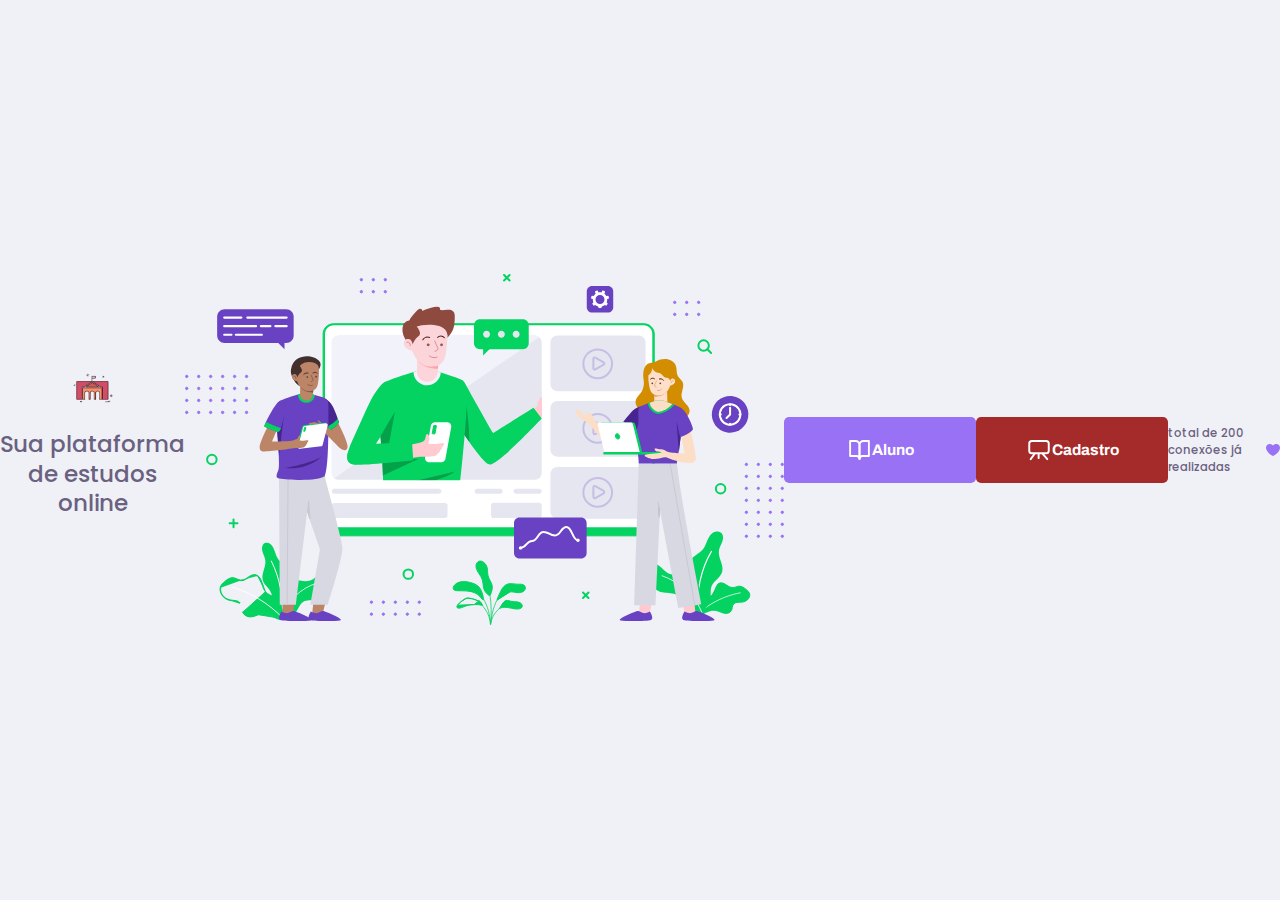
<file: index.html>
<!DOCTYPE html>
<html lang="en"> 

<head>
    <meta charset="UTF-8">
    <meta name="viewport" content="width=device-width, initial-scale=1.0">
    <title>Proffy | Sua plataforma de estudos Online
    </title>

       
    <link rel="stylesheet" href="/styles/main.css">
    <link rel="stylesheet" href="/styles/partials/page-landing.css">

    <link href="https://fonts.googleapis.com/css2?family=Archivo:wght@400;700&amp;family=Poppins:wght@400;600&amp;display=swap" rel="stylesheet">

</head>
<body id="page-landing>
 
    <div id"container">
        
        <div class="logo-container">
            <img src="/images/logo.svg)" alt="Escola">
            <h2>Sua plataforma de estudos online<h2>
            
        </div>
        
        <img class="hero-image" src="/images/landing.svg" 
        alt="Plataforma de EStudos">
    
        
        <div class="buttons-container"> 
            <a class="study" href="/study.html">
                <img src="images/icons/study.svg" alt="Aluno">
                Aluno
            </a>
            <a class="give-classes" href="/give-classes.html">
                <img src="/images/icons/give-classes.svg" alt="Professor">
                Cadastro
            </a> 
        </div>

        <p class="total-connections">
            total de 200 conexões já realizadas
            <img src="/images/icons/purple-heart.svg" 
            alt="coração roxo">
            </p>
        </div>
    </div>


</body>
</html>
</file>
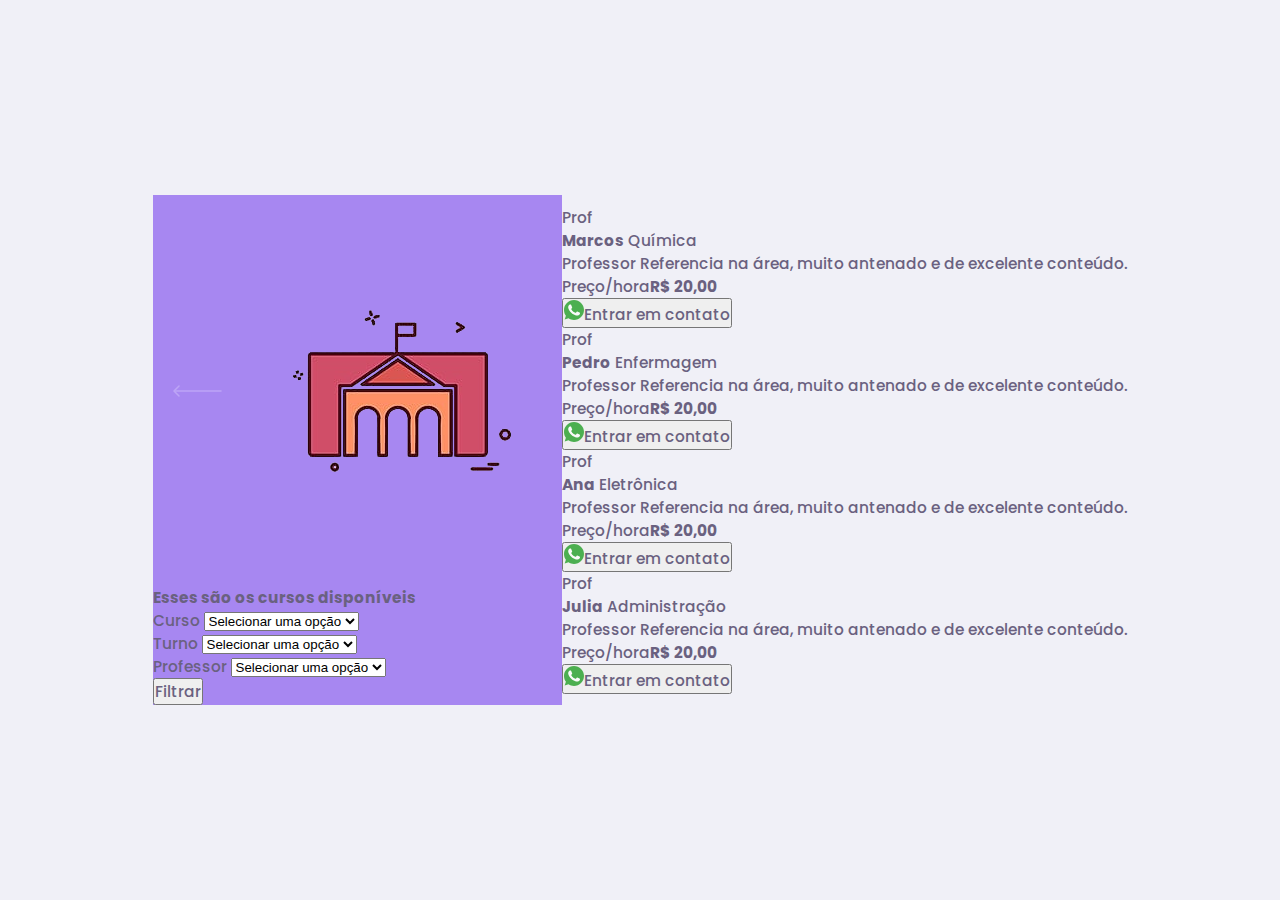
<file: study.html>
<!DOCTYPE html>
<html lang="en"> 

<head>
    <meta charset="UTF-8">
    <meta name="viewport" content="width=device-width, initial-scale=1.0">
    <title>Proffy | Sua plataforma de estudos Online
    </title>

      
    <link rel="stylesheet" href="/styles/main.css">
    <link rel="stylesheet" href="/styles/partials/page-study.css">

    <link href="https://fonts.googleapis.com/css2?family=Archivo:wght@400;700&amp;family=Poppins:wght@400;600&amp;display=swap" rel="stylesheet">

</head>
<body id="page-study>
 
<div id="container">
    <header class="page-header">
        <div class="top-bar-container">
            <a href="/">
                <img src="/images/icons/back.svg" alt="voltar">
            </a>
        
            <img src="/images/logo.svg)" alt="Proffy">
        </div>

        <div class="header-content">
            <strong> Esses são os cursos disponíveis</strong>
            <form id="search-cursos">
                <div class="select-block">
                    <label for="subject">Curso</label>
                    <select name="subject" id="subject">
                        <option value=>Selecionar uma opção</option>
                        <option value="1">Administração</option>
                        <option value="2">Eletrônica</option>
                        <option value="3">Química</option>
                        <option value="4">Enfermagem</option>
                        
                    </select>
                </div>
                <div class="select-block">
                    <label for="subject">Turno</label>
                    <select name="subject" id="subject">
                        <option value=>Selecionar uma opção</option>
                        <option value="1">Manhã</option>
                        <option value="2">Tarde</option>
                        <option value="3">Noite</option>
                                                
                    </select>
                </div>
               
                <div class="select-block">
                    <label for="subject">Professor</label>
                    <select name="subject" id="subject">
                        <option value=>Selecionar uma opção</option>
                        <option value="1">Marcos</option>
                        <option value="2">Ana</option>
                        <option value="3">Julia</option>
                        <option value="3">Pedro</option>
                                                
                    </select>
                </div>
                
                <button type="submit">Filtrar</button>

            </form>
        </div>

    </header>
    <main>
        <article>
          <header>
             Prof 
            <div>
                <strong>Marcos</strong>
                <span>Química</span></div>
                
          </header>  
          <p>
            Professor Referencia na área, muito antenado e de excelente conteúdo.
        </p>
        <footer>
           <p>Preço/hora<strong>R$ 20,00</strong>

           </p>
           <button type="button"><img src="/images/icons/whatsapp.svg" alt="Whatsapp">Entrar em contato</button>
        </footer>

    
        </article>

        <article>
            <header>
               Prof 
              <div>
                  <strong>Pedro</strong>
                  <span>Enfermagem</span></div>
                  
            </header>  
            <p>
              Professor Referencia na área, muito antenado e de excelente conteúdo.
          </p>
          <footer>
             <p>Preço/hora<strong>R$ 20,00</strong>
  
             </p>
             <button type="button"><img src="/images/icons/whatsapp.svg" alt="Whatsapp">Entrar em contato</button>
          </footer>
  
      
          </article>

          <article>
            <header>
               Prof 
              <div>
                  <strong>Ana</strong>
                  <span>Eletrônica</span></div>
                  
            </header>  
            <p>
              Professor Referencia na área, muito antenado e de excelente conteúdo.
          </p>
          <footer>
             <p>Preço/hora<strong>R$ 20,00</strong>
  
             </p>
             <button type="button"><img src="/images/icons/whatsapp.svg" alt="Whatsapp">Entrar em contato</button>
          </footer>
  
      
          </article>


          <article>
            <header>
               Prof 
              <div>
                  <strong>Julia</strong>
                  <span>Administração</span></div>
                  
            </header>  
            <p>
              Professor Referencia na área, muito antenado e de excelente conteúdo.
          </p>
          <footer>
             <p>Preço/hora<strong>R$ 20,00</strong>
  
             </p>
             <button type="button"><img src="/images/icons/whatsapp.svg" alt="Whatsapp">Entrar em contato</button>
          </footer>
  
      
          </article>

    </main>
</body> 

</body>
</html>
</file>
<file: styles/main.css>
:root {
    /*Variavel do css*/
        --color-background: #f0f0f7;
        --color-primary-lighter: #9871f5;
        --color-primary-light: #916bea;
        --color-primary: #a787f1;
        --color-primary-dark: #774dd6;
        --color-secondary: #04d361;
        --color-secondary-dark: #04bf58;
        --color-title-in-primary: #ce4e4e;
        --color-text-in-primary: #583d97;
        --color-text-title: #32264d;
        --color-text-complement: #9c98a6;
        --color-text-base: #6a6180;
        --color-line-in-white: #e6e6f0;
        --color-input-background: #f8f8fc;
        --color-button-text: #ffffff;
        --color-box-base: #ffffff;
        --color-box-footer:#fafafc;
        --color-smalç-info: #c1bccc;
       /*tamanho da fonte padrão: 16px = 100% = 1rem*/ 
        font-size: 60%;  /*controle das medidas*/
    }
    
    body {
        background-color: var(--color-primary-daker);
    }
    
    *{
        margin: 0;
        padding: 0;
        box-sizing: border-box;
    }
    
    html,
    body {
        height: 100vh;
    }
    
    body {
        height: 100vh;
        background: var(--color-background);
        display: flex;
        align-items: center;
        justify-content:center;
    }
    
    body,
    input,
    button,
    textarea {
        font-weight: 500;
        font-family: poppins;
        font-size: 1.6rem;
        color: var(--color-text-base);
    
    }
    
    #container {
        width: 90vw;
        max-width: 700px;
    }
</file>
<file: styles/partials/page-landing.css>
:root {
    font-size: 40%;
}

#page-landing {
    background: var(--color-primary);
}

#page-landing #container {
    color: var(--color-text-in-primary);
}

.logo-container img {
    height: 10rem;

}

.logo-container {
    text-align: center;
    margin-bottom: 3.2rem;
}

.logo-container h2 {
    font-weight: 500;
    font-size: 3.6rem;
    line-height: 4.6rem;
    margin-top: 0.8rem;
} 
.hero.image {
    width: 100%;
}

.buttons-container {
    display: flex;
    justify-content: center;
    margin: 3.2rem 0;
}

.buttons-container a {
    width:  30rem;
    height: 10.4rem;

    background-color: brown;

    
    border-radius: 0.8rem;
    margin-right: 1,6rem;

    font: 700 2.4rem Archivo;
    
    display: flex;
    align-items: center;
    justify-content: center;

    text-decoration: none;
    transition: background 0.2s;

    color: var(--color-button-text);

}

.buttons-container a img {
    width: 4rem;
    margin-right: 2,4rem;

}
.buttons-container a.study {
    background: var(--color-primary-lighter);
}

.buttons-container a.study:hover {
    background: var(--color-primary-lighter);
}

.buttons-container a.give-class {
    background:var(--color-secundary);
    margin-right: 0;

}

.buttons-container a.give-class:hover {
    background: var(--color-secondary-dark);
}

.total-connections {
    font-size: 1.8rem;

    display: flex;
    align-items: center;
    justify-content: center;

}
.total-connections img {
    margin-left: 0.8rem;
}

@media (min-widht: 1100px) {
    #page-lang  #container {
        max-width: 1100px;
        display: grid;
        grid-template-columns: 2fr 1fr 2fr;
        grid-template-rows: 350px 1fr;
        grid-template-areas:
        "proffy image image"
        "button button texting";

    }
    .logo-container {
        grid-area: proff;}
    .hero.image {
        grid-area: image;
    }
    .buttons-container {
        grid-area: button;
   }
   .total-connections {
    grid-area: texting;
   }

}
</file>
<file: styles/partials/page-study.css>
#page-study #container {
    width: 100vw;
    height: 1000vh;

}

.page-header {
    background-color: var(--color-primary);

    display: flex;
    flex-direction: column;

}

.page-header .top-bar-container {
    width: 90%;
    margin: 0 auto;

    display: flex;
    align-items: center;
    justify-content: space-between;

    padding: 1.6rem 0;

}

.page-header .top-bar-container a {
    height: 3.2rem;
    transition: opacity 0.2s;
}

.page-header .top-bar-container a:hover {
    opacity: 0.6;
}
</file>
